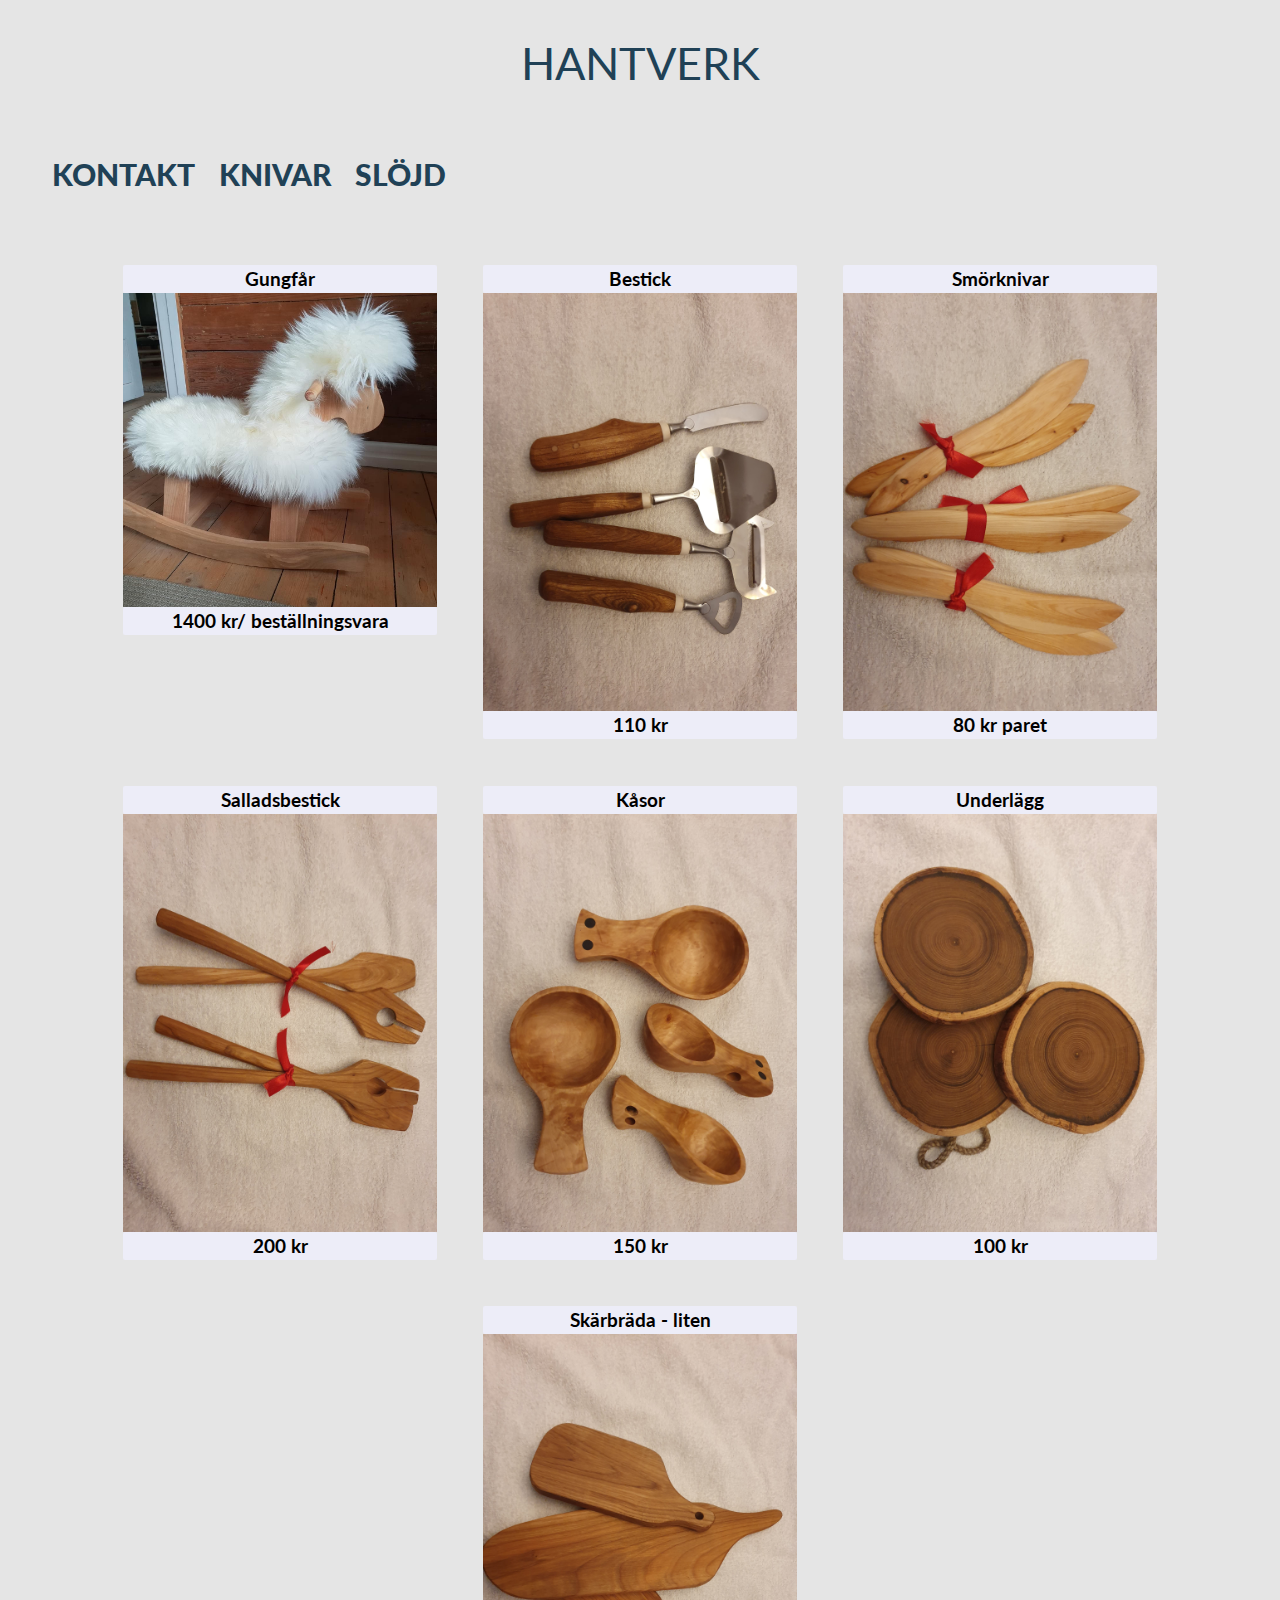
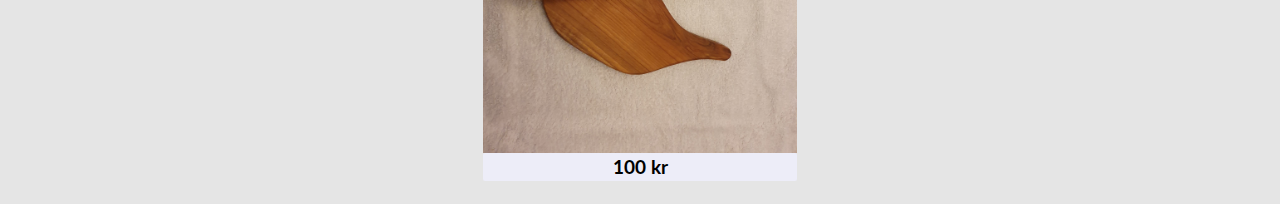
<file: other.html>
<html>

<head>
  <title>Rolfs Hantverk</title>
  <meta charset="utf-8" />
  <meta name="viewport" content="width=device-width, initial-scale=1">
  <link href='https://fonts.googleapis.com/css?family=Lato:400,300,100,700,900' rel='stylesheet' type='text/css'>
  <link rel="stylesheet" type="text/css" href="main.css">
</head>

<body>
  <header class="grayheader">
    <h1 class="page-title">HANTVERK</h1>
    <nav class="page-description-index">
      <ul>
        <li><a href="index.html">KONTAKT</a></li>
        <li><a href="kniv.html">KNIVAR</a></li>
        <li><a href="other.html">SLÖJD</a></li>
      </ul>
   
    </nav>
  </header>

  <div class="gallery">

    <figure class="gallery-item">
      <div class="ProductTitle">
      <h3>Gungfår</h3>
      <img class="thumbnail" src="media/gunga.jpg" alt="gungfår">
      <h3>1400 kr/ beställningsvara</h3>
  </div>
  </figure>
  <figure class="gallery-item">
    <div class="ProductTitle">
    <h3>Bestick</h3>
    <img class="thumbnail" src="media/wood.e.jpg" alt="hyvel och kniv">
    <h3>110 kr</h3>
    </div>
  </figure>
  <figure class="gallery-item">
    <div class="ProductTitle">
    <h3>Smörknivar</h3>
    <img class="thumbnail" src="media/wood.f.jpg">
    <h3>80 kr paret</h3>
    </div>
  </figure>
  <figure class="gallery-item">
    <div class="ProductTitle">
    <h3>Salladsbestick</h3>
    <img class="thumbnail" src="media/wood.h.jpg">
    <h3>200 kr</h3>
    </div>
  </figure>
  <figure class="gallery-item">
    <div class="ProductTitle">
    <h3>Kåsor</h3>
    <img class="thumbnail" src="media/wood.i.jpg">
    <h3>150 kr</h3>
    </div>
  </figure>
  <figure class="gallery-item">
    <div class="ProductTitle">
      <h3>Underlägg</h3>
      <img class="thumbnail" src="media/wood.c.jpg">
      <h3>100 kr</h3>
    </div>
  </figure>
  <figure class="gallery-item">
    <div class="ProductTitle">
      <h3>Skärbräda - liten</h3>
      <img class="thumbnail" src="media/wood.d.jpg">
      <h3>100 kr</h3>
    </div>
  </figure>
  </div>

  <!-- <nav class="nav-footer">
    <ul>
      <li><a href="index.html">KONTAKT</a></li>
      <li><a href="kniv.html">KNIVAR</a></li>
      <li><a href="other.html">SLÖJD</a></li>
      <li><a href="#top">Upp</a></li>
    </ul>
  </nav> -->
</body>

</html>
</file>
<file: main.css>
html, body {
    font-weight: 600;
    line-height: 1.5;
    font-family: 'Lato', sans-serif;
    min-height: 100%;
    display: flex;
    flex-direction: column;
  }  
  
  body {
    /*background-image: url('https://s3.amazonaws.com/codecademy-content/projects/make-a-website/lesson-3/background.jpg');
    background-position: center top;
    background-size: cover;*/
    margin: 0;
    height: 100%;
    display: flex;
    flex-direction: column;
    background-color:rgb(229, 229, 229);
    /* background-repeat: no-repeat;
    background-attachment: fixed; */
  }

  nav a {
    height: 60px;
    line-height: 60px;
    cursor: pointer;
  }

  nav li {
    display: inline;
    margin: 0;
    padding: 0 10px;
  }
  
  nav ul {
    display: inline;
  }

  a {
    color: #204156;
    text-decoration: none;
  }

  .grayheader {
    background-color: rgb(229, 229, 229);
    /*background-image: url('https://s3.amazonaws.com/codecademy-content/projects/make-a-website/lesson-3/background.jpg');*/
    background-position: center top;
    background-size: cover;
    color: #204156;
  } 

  .indexbody a {
    color: #fff;
    margin: 2px;
    flex-direction: row;
    font-weight: 800;
    flex-wrap: wrap 1;
  }

  .indexbody {
    font-family: 'Lato', sans-serif;
    background-image: url("media/kvadrathantverk.png");
    /*background-image: url('https://www.hsbygghandel.se/wp-content/uploads/2017/05/pexels-photo-172292.jpeg');*/
    background-position: center top;  
    background-size: cover;
    height: 100%;
    display: flex;
    flex-direction: column;
  }

  .producttitle {
    display: flex;
    flex-direction: column;
    padding: 0.2rem;
  }

  .producttitle h3 {
    padding: 0;
    display: flex;
    justify-content: center;
    margin: 0;
    background-color: rgb(237, 237, 248);
    border-radius: 2px;
  }

  .contact {
    margin: 20px;
    display: flex;
    flex-wrap: wrap;
    justify-content: left;
    color: white;
    font-size: larger;
    font-weight: bolder;
  }

  .contactFading {
   color: rgb(22, 21, 21);
  }
  
  .page-title {
    text-align: center;
    font-weight: 300;
  }

  .page-title-index {
    text-align: center;
    font-weight: 400;
    color: #fff;
  }
  
  .page-description {
    border: 1px solid #000;
    margin: 2px;
    text-align: center;
    padding: 30px;
  }
  .page-description-index {
    margin: 2px;
    font-weight: 900;
    flex-direction: row;
    align-self: center;
    display: flex;
  }

  .gallery {
    margin-top: 20px;
    display: flex;
    flex-wrap: wrap;
    justify-content: center;
  }
  
  .gallery-item {
    margin: 20px;
    max-width: 25%;
    display: flex;
    justify-content: center;
  }

  .gallery-item:hover {
    margin: 5px;
    max-width: 30%;
    position: relative;
    cursor: pointer;
  }
  
  .gallery-item .thumbnail {
    /*border: 5px solid #fff;*/
    max-width: 100%;
  }

  .contactInfo {
    margin-top: 20px;
    display: flex;
    flex-wrap: wrap;
  }
  
  .contact-item {
    margin: 20px;
  }

  .contact li {
    margin: 10px;
    display: flex;
    flex-wrap: wrap;
    justify-content: left;
  }
  
  /* FOOTER NAVIGATION */
  


  .index a {
    color: #fff;
  }

  footer {
    margin: 45px auto;
  }

  .nav-footer {
    display: flex;
    flex-direction: column;
  }
  
  /*** Media Queries ***/
@media (max-width: 650px) {
  .contact {
   margin: 5;
   display: flex;
   flex-wrap: wrap;
   justify-content: left;
   font-size: larger; 
   font-weight: 600;
  }
}

@media (min-width: 650px) {
  .page-title {
    font-size: 45px;
    font-weight: 400;
  }
  .contact {
    font-size: 30px;
    display: flex;
    flex-wrap: wrap;
    justify-content: left;
  }

  .index-nav {
    text-align: center;
    display: flex;
    font-size: 2rem;
  }


  
  nav a {
    height: 60px;
    line-height: 60px;
    color: #204156;
    text-decoration: none;
    font-size: 30px;
  }
}

@media (min-width: 1025px) {

.contact {
  display: flex;
  flex-direction: column;
  align-items: center;
 }

}
</file>
